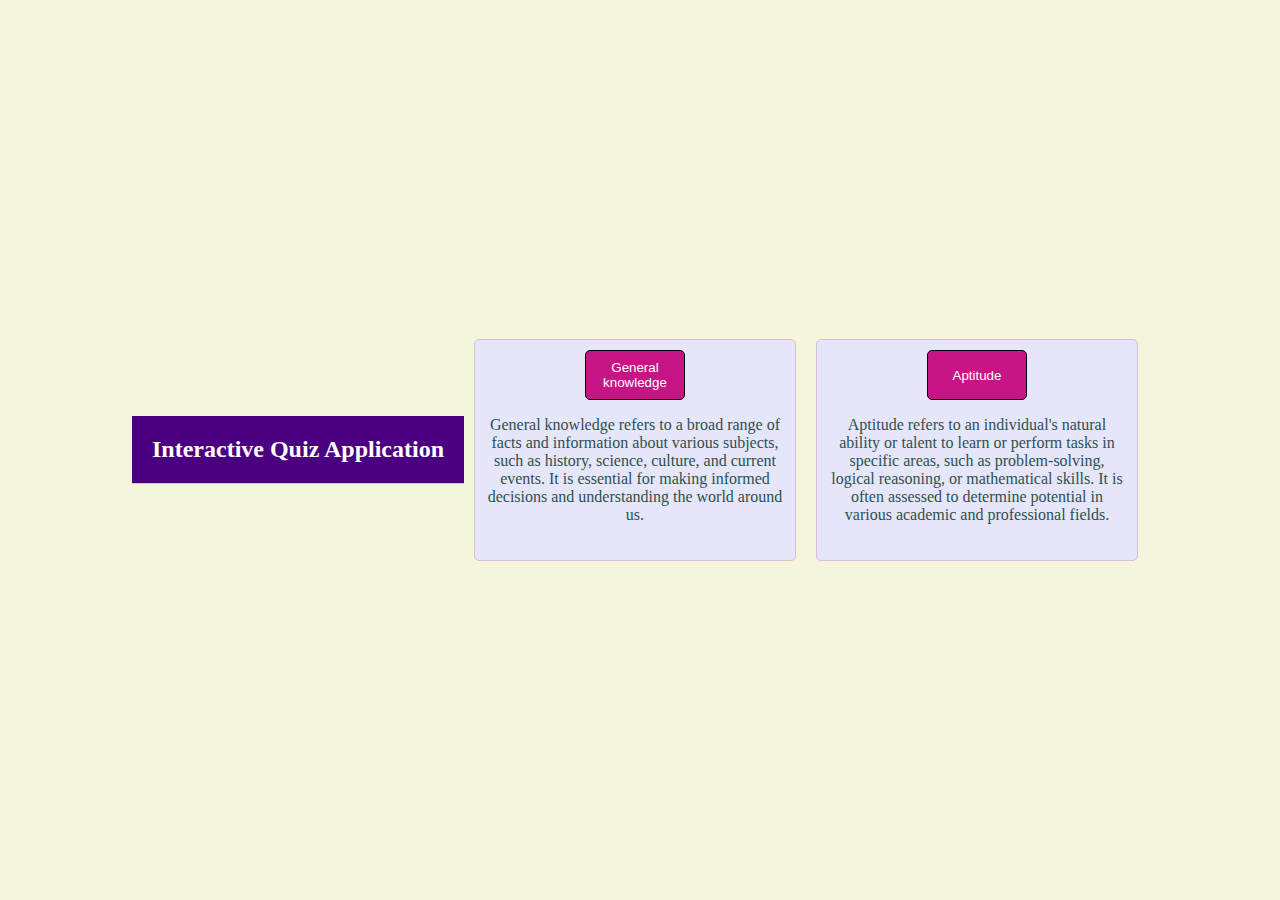
<file: index.html>
<!DOCTYPE html>
<html lang="en">
<head>
    <meta charset="UTF-8">
    <meta name="viewport" content="width=device-width, initial-scale=1.0">
    <title>Quiz</title>
    <link rel="stylesheet" href="styles.css">
</head>
<body>
    <header class="container">
        <h1>Interactive Quiz Application</h1>
        </header>
    <div id="one">
        <button onclick="openPage()">General knowledge</button>
        <p>
            General knowledge refers to a broad range of facts and information about various subjects, such as history, science, culture, and current events. It is essential for making informed decisions and understanding the world around us.</p>
    </div>
    <div id="two">
        <button onclick="openaptipage()">Aptitude</button>
        <p>Aptitude refers to an individual's natural ability or talent to learn or perform tasks in specific areas, such as problem-solving, logical reasoning, or mathematical skills. It is often assessed to determine potential in various academic and professional fields.
        </p>
    </div>

    <script src="scripts.js">
        
    </script>
</body>
</html>
</file>
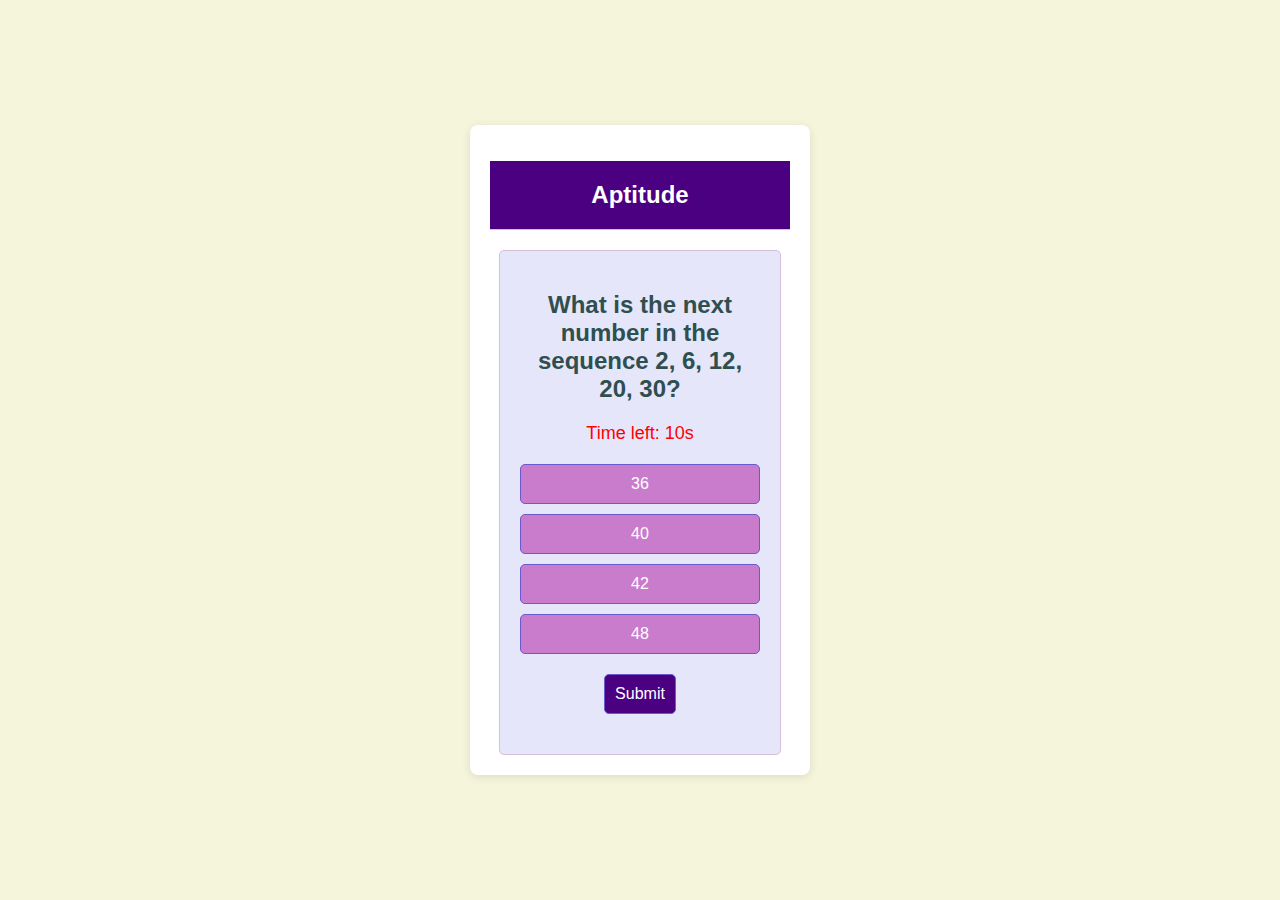
<file: apti.html>
<!DOCTYPE html>
<html lang="en">
<head>
    <meta charset="UTF-8">
    <meta name="viewport" content="width=device-width, initial-scale=1.0">
    <title>Interactive Quiz Application</title>
    <link rel="stylesheet" href="./apti.css">
</head>
<body>
    
    <div class="container">
        <h1>Aptitude</h1>
        <div id="quiz-container">
            <div id="question-container">
                <h2 id="question"></h2>
                <p id="timer">Time left: 10s</p> <!-- Timer display -->
                <div id="answers"></div>
            </div>
            <button id="submit-btn">Submit</button>
            <p id="score"></p>
        </div>
    </div>
    <script src="./apti.js"></script>
</body>
</html>
</file>
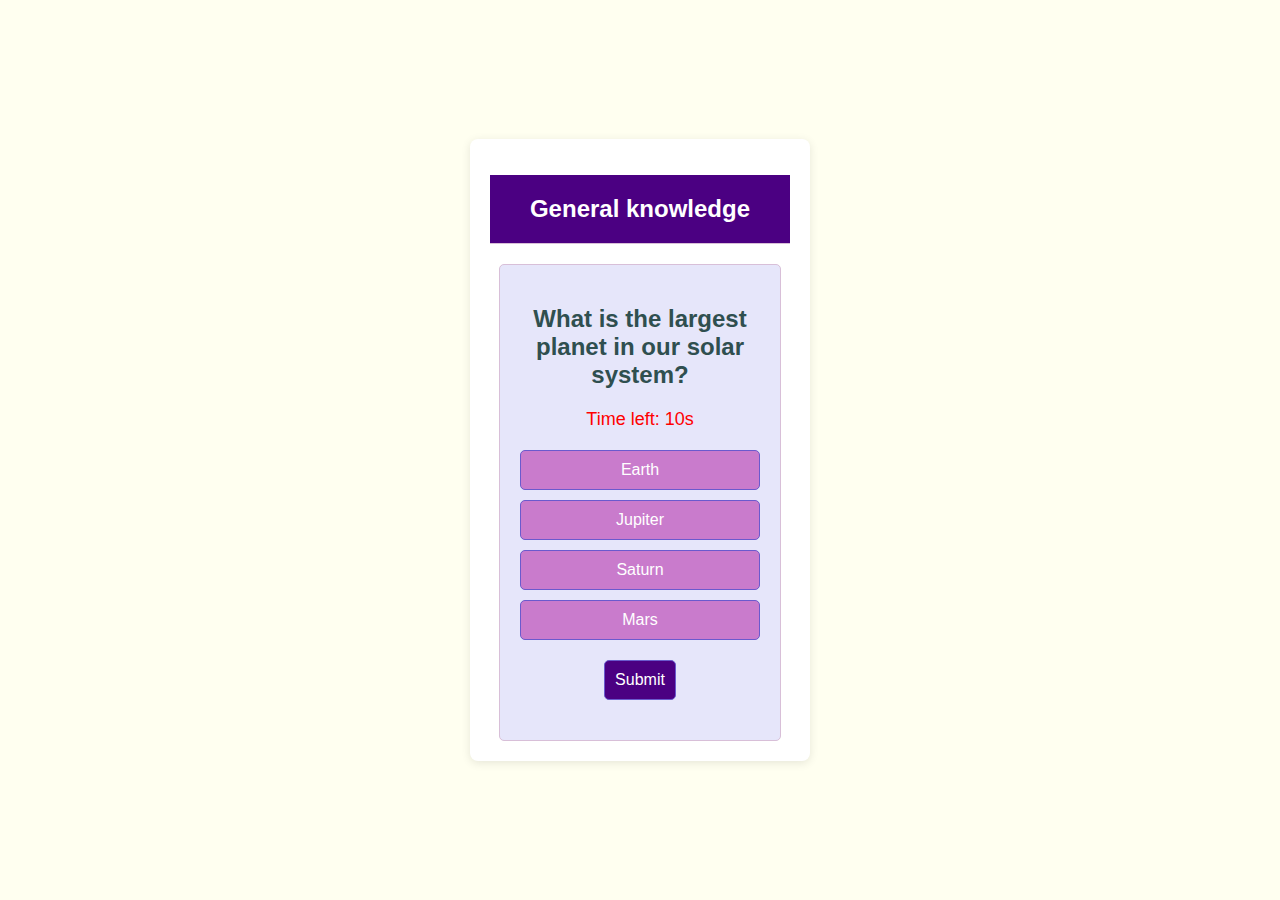
<file: gks.html>
<!DOCTYPE html>
<html lang="en">
<head>
    <meta charset="UTF-8">
    <meta name="viewport" content="width=device-width, initial-scale=1.0">
    <title>Interactive Quiz Application</title>
    <link rel="stylesheet" href="gkstyles.css">
</head>
<body>
    <div class="container">
        <h1>General knowledge</h1>
        <div id="quiz-container">
            <div id="question-container">
                <h2 id="question"></h2>
                <p id="timer">Time left: 10s</p> <!-- Timer display -->
                <div id="answers"></div>
            </div>
            <button id="submit-btn">Submit</button>
            <p id="score"></p>
        </div>
    </div>
    <script src="gk.js"></script>
</body>
</html>
</file>
<file: styles.css>
/* div{
    display: inline-block;
    padding: 10px;
    margin: 10px;
    color: black;
    justify-content: center;
    text-align: center;
    font-family: Arial, sans-serif;
    border: 1px solid black;
    border-radius: 5px;
    height: 300px;
    width: 300px;
    align-items: center;
} */
body {
    display: flex;
    justify-content: center;  /* Horizontally centers the div */
    align-items: center;      /* Vertically centers the div */
    height: 100vh;            /* Full viewport height */
    margin: 0;     
    background-color: #f5f5dc ;           /* Remove default margin */
}
header {
    display: flex; /* Enable Flexbox layout */
    justify-content: center; /* Center content horizontally */
    align-items: center; /* Center content vertically (if header height is specified) */
    background-color: #4B0082;
    padding: 20px;
    border-bottom: 1px solid #ccc;
}

div {
    padding: 10px;
    margin: 10px;
    border: 1px solid #D8BFD8;
    border-radius: 5px;
    width: 300px;             /* Set the width of the div */
    height: 200px;   
    text-align: center;         /* Set the height of the div */
    background-color: #E6E6FA;
}
/* h1{
    text-align: center;
    font-size: large;
} */
p{
    color: #2F4F4F;
}
h1 {
    margin: 0;
    font-size: 24px;
    color:  #FFFFFF ;
}
button{
    border: 1px solid black;
    border-radius: 5px;
    height: 50px;
    width: 100px;
    color:  #FFFFFF ;
    background-color: #C71585;
}
</file>
<file: apti.css>
body {
    font-family: Arial, sans-serif;
    background-color: #f0f0f0;
    display: flex;
    justify-content: center;
    align-items: center;
    height: 100vh;
    margin: 0;
    background-color: #f5f5dc;
}

.container {
    background: #fff;
    padding: 20px;
    border-radius: 8px;
    box-shadow: 0 2px 10px rgba(0, 0, 0, 0.1);
    width: 300px;
    text-align: center;
}

h1 {
    font-size: 24px;
    margin-bottom: 20px;
    border-bottom: 1px solid #D8BFD8; /* Thistle */
    margin-bottom: 20px;
    color: #FFFFFF; /* White */
    background-color: #4B0082; /* Indigo */
    padding: 20px;
}
#quiz-container {
    background-color: #E6E6FA; /* Lavender */
    border: 1px solid #D8BFD8; /* Thistle */
    border-radius: 5px;
    padding: 20px;
    width: 80%;
    max-width: 600px;
    margin: 0 auto;
}
#question-container h2 {
    color: #2F4F4F; /* Dark Slate Gray */
    margin-bottom: 20px;
}
#answers {
    display: flex;
    flex-direction: column;
    gap: 10px;
    margin-bottom: 20px;
}

button {
    /* padding: 10px;
    border: none;
    border-radius: 4px;
    background-color: #007bff;
    color: #fff;
    cursor: pointer; */
    padding: 10px;
    background-color: #c97bcc; /* Medium Violet Red */
    color: #FFFFFF; /* White */
    border: 1px solid #6a5acd; /* Matching border color */
    border-radius: 5px;
    /* height: 50px;
    width: 150px; */
    font-size: 16px;
    cursor: pointer;
}
#submit-btn{
    background-color: #4B0082;
}
button:hover {
    background-color: #483d8b;
}

#score {
    margin-top: 20px;
    font-size: 18px;
    font-weight: bold;
    color: #2F4F4F; /* Dark Slate Gray */
    font-size: 18px;
    margin-top: 20px;
}
#timer{
    font-size: 18px;
    color: #ff0000;
    margin-bottom: 20px;
}
</file>
<file: gkstyles.css>
/* body {
    font-family: Arial, sans-serif;
    background-color: #f0f0f0;
    display: flex;
    justify-content: center;
    align-items: center;
    height: 100vh;
    margin: 0;
}

.container {
    background: #fff;
    padding: 20px;
    border-radius: 8px;
    box-shadow: 0 2px 10px rgba(0, 0, 0, 0.1);
    width: 300px;
    text-align: center;
}

h1 {
    font-size: 24px;
    margin-bottom: 20px;
}

#question-container {
    margin-bottom: 20px;
}

#answers {
    display: flex;
    flex-direction: column;
    gap: 10px;
}

button {
    padding: 10px;
    border: none;
    border-radius: 4px;
    background-color: #007bff;
    color: #fff;
    cursor: pointer;
}

button:hover {
    background-color: #0056b3;
}

#score {
    margin-top: 20px;
    font-size: 18px;
    font-weight: bold;
} */
body {
    font-family: Arial, sans-serif;
    background-color: #f0f0f0;
    display: flex;
    justify-content: center;
    align-items: center;
    height: 100vh;
    margin: 0;
    background-color: #fffff0;
}

.container {
    background: #fff;
    padding: 20px;
    border-radius: 8px;
    box-shadow: 0 2px 10px rgba(0, 0, 0, 0.1);
    width: 300px;
    text-align: center;
}

h1 {
    font-size: 24px;
    margin-bottom: 20px;
    border-bottom: 1px solid #D8BFD8; /* Thistle */
    margin-bottom: 20px;
    color: #FFFFFF; /* White */
    background-color: #4B0082; /* Indigo */
    padding: 20px;
}
#quiz-container {
    background-color: #E6E6FA; /* Lavender */
    border: 1px solid #D8BFD8; /* Thistle */
    border-radius: 5px;
    padding: 20px;
    width: 80%;
    max-width: 600px;
    margin: 0 auto;
}
#question-container h2 {
    color: #2F4F4F; /* Dark Slate Gray */
    margin-bottom: 20px;
}
#answers {
    display: flex;
    flex-direction: column;
    gap: 10px;
    margin-bottom: 20px;
}

button {
    /* padding: 10px;
    border: none;
    border-radius: 4px;
    background-color: #007bff;
    color: #fff;
    cursor: pointer; */
    padding: 10px;
    background-color: #c97bcc; /* Medium Violet Red */
    color: #FFFFFF; /* White */
    border: 1px solid #6a5acd; /* Matching border color */
    border-radius: 5px;
    /* height: 50px;
    width: 150px; */
    font-size: 16px;
    cursor: pointer;
}
#submit-btn{
    background-color: #4B0082;
}
button:hover {
    background-color: #483d8b;
}

#score {
    margin-top: 20px;
    font-size: 18px;
    font-weight: bold;
    color: #2F4F4F; /* Dark Slate Gray */
    font-size: 18px;
    margin-top: 20px;
}

#timer{
    font-size: 18px;
    color: #ff0000;
    margin-bottom: 20px;
}
</file>
